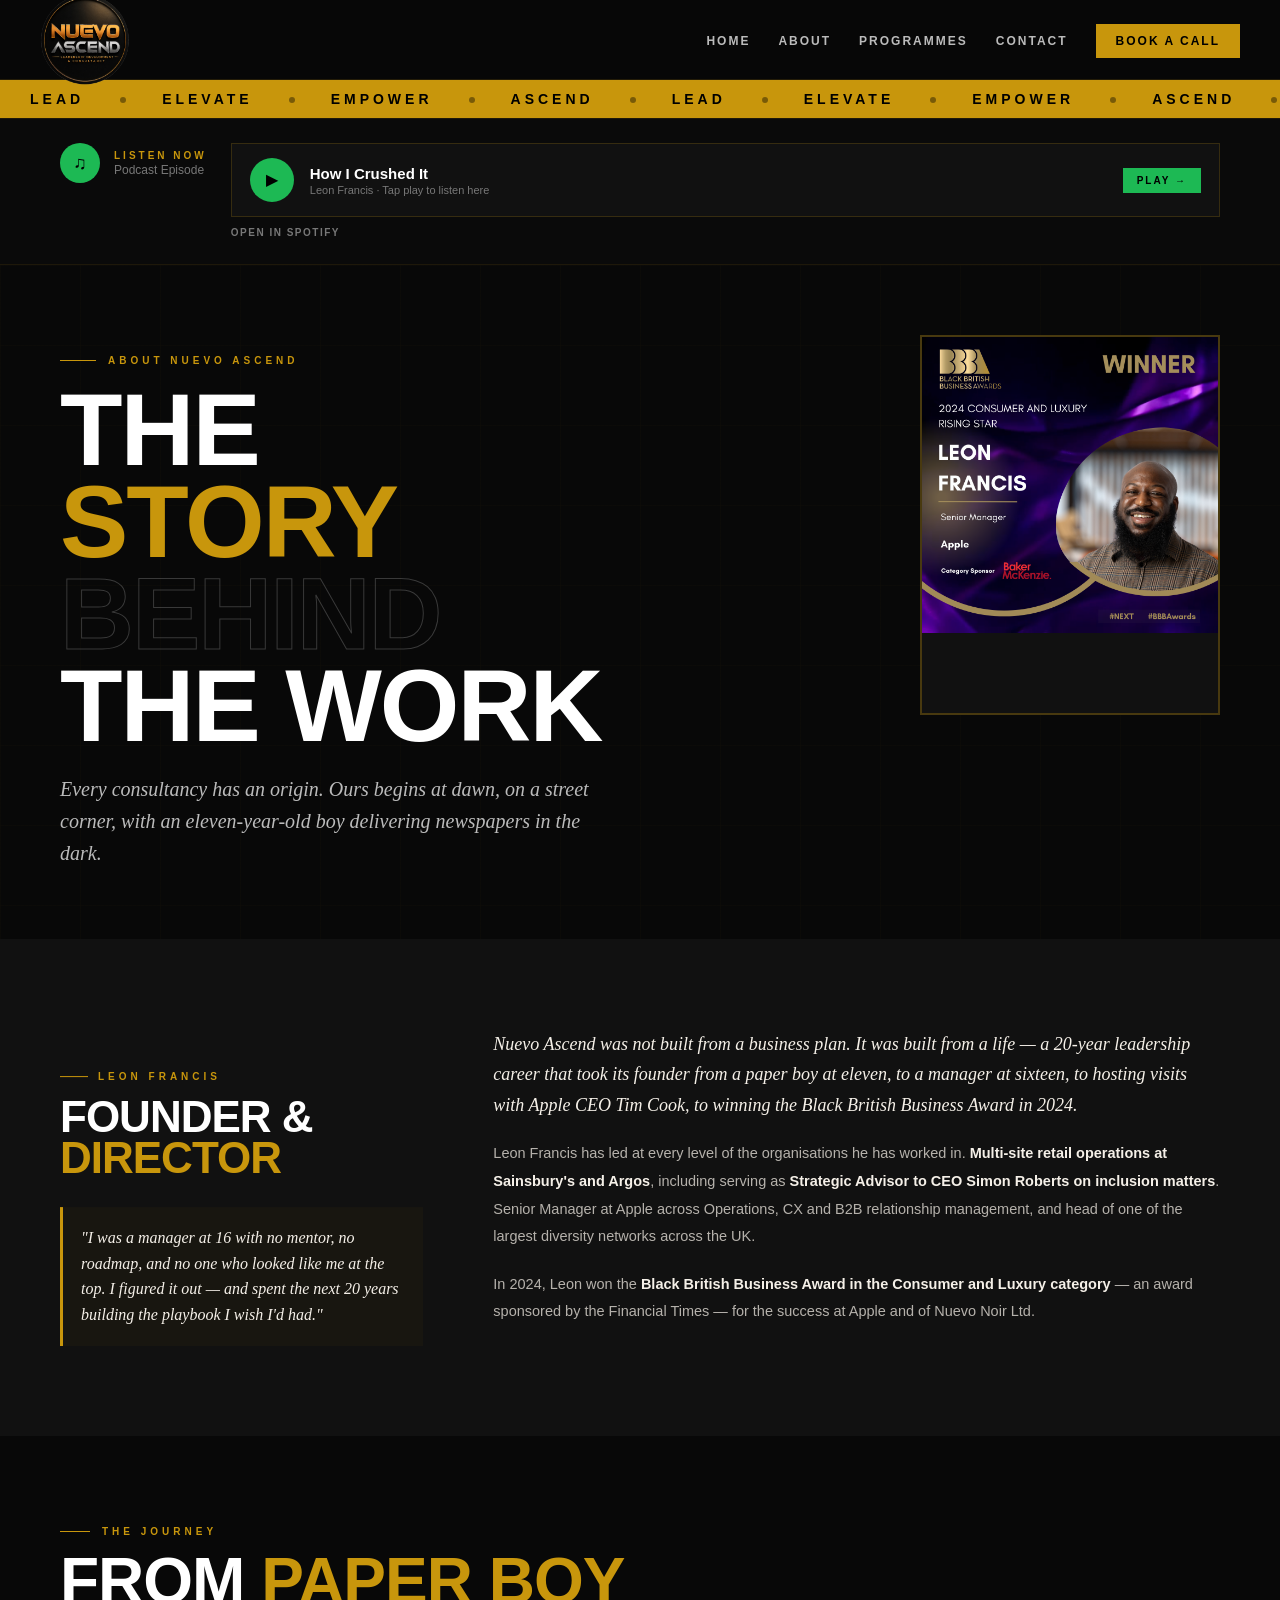
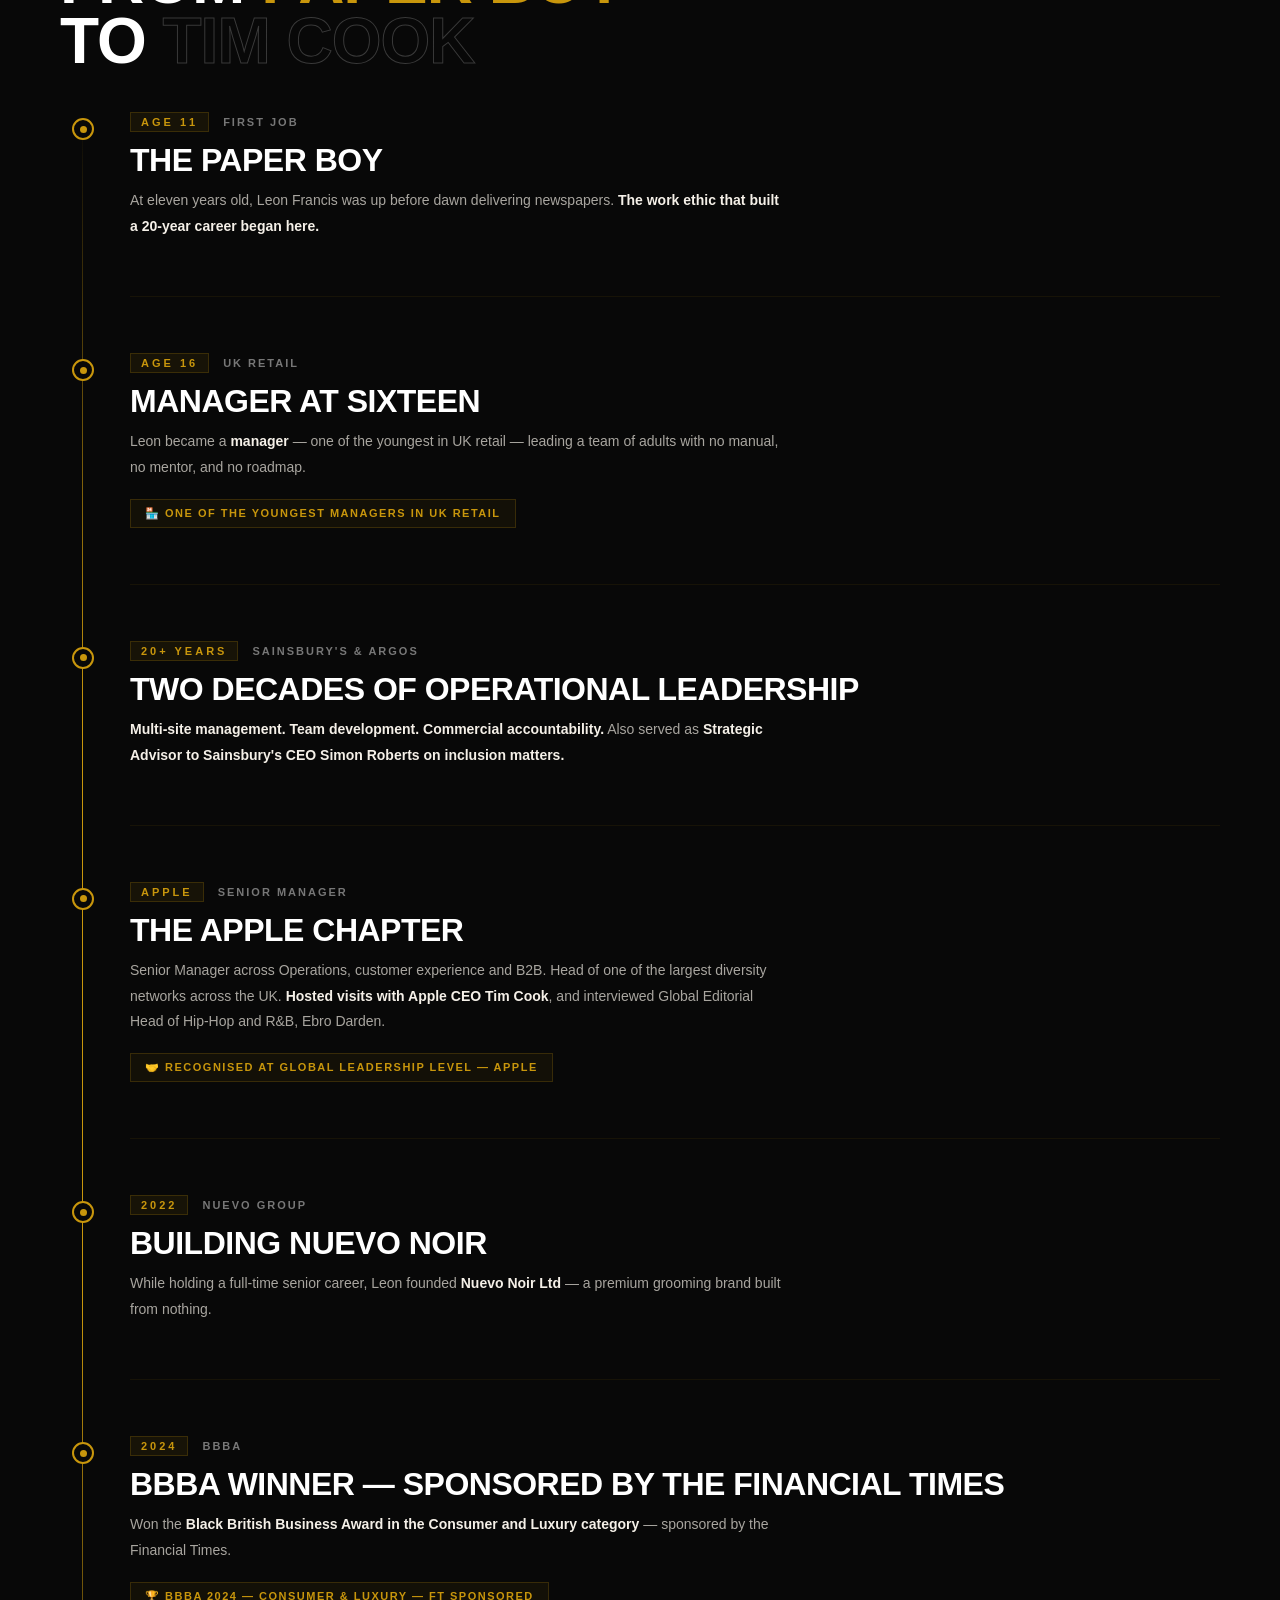
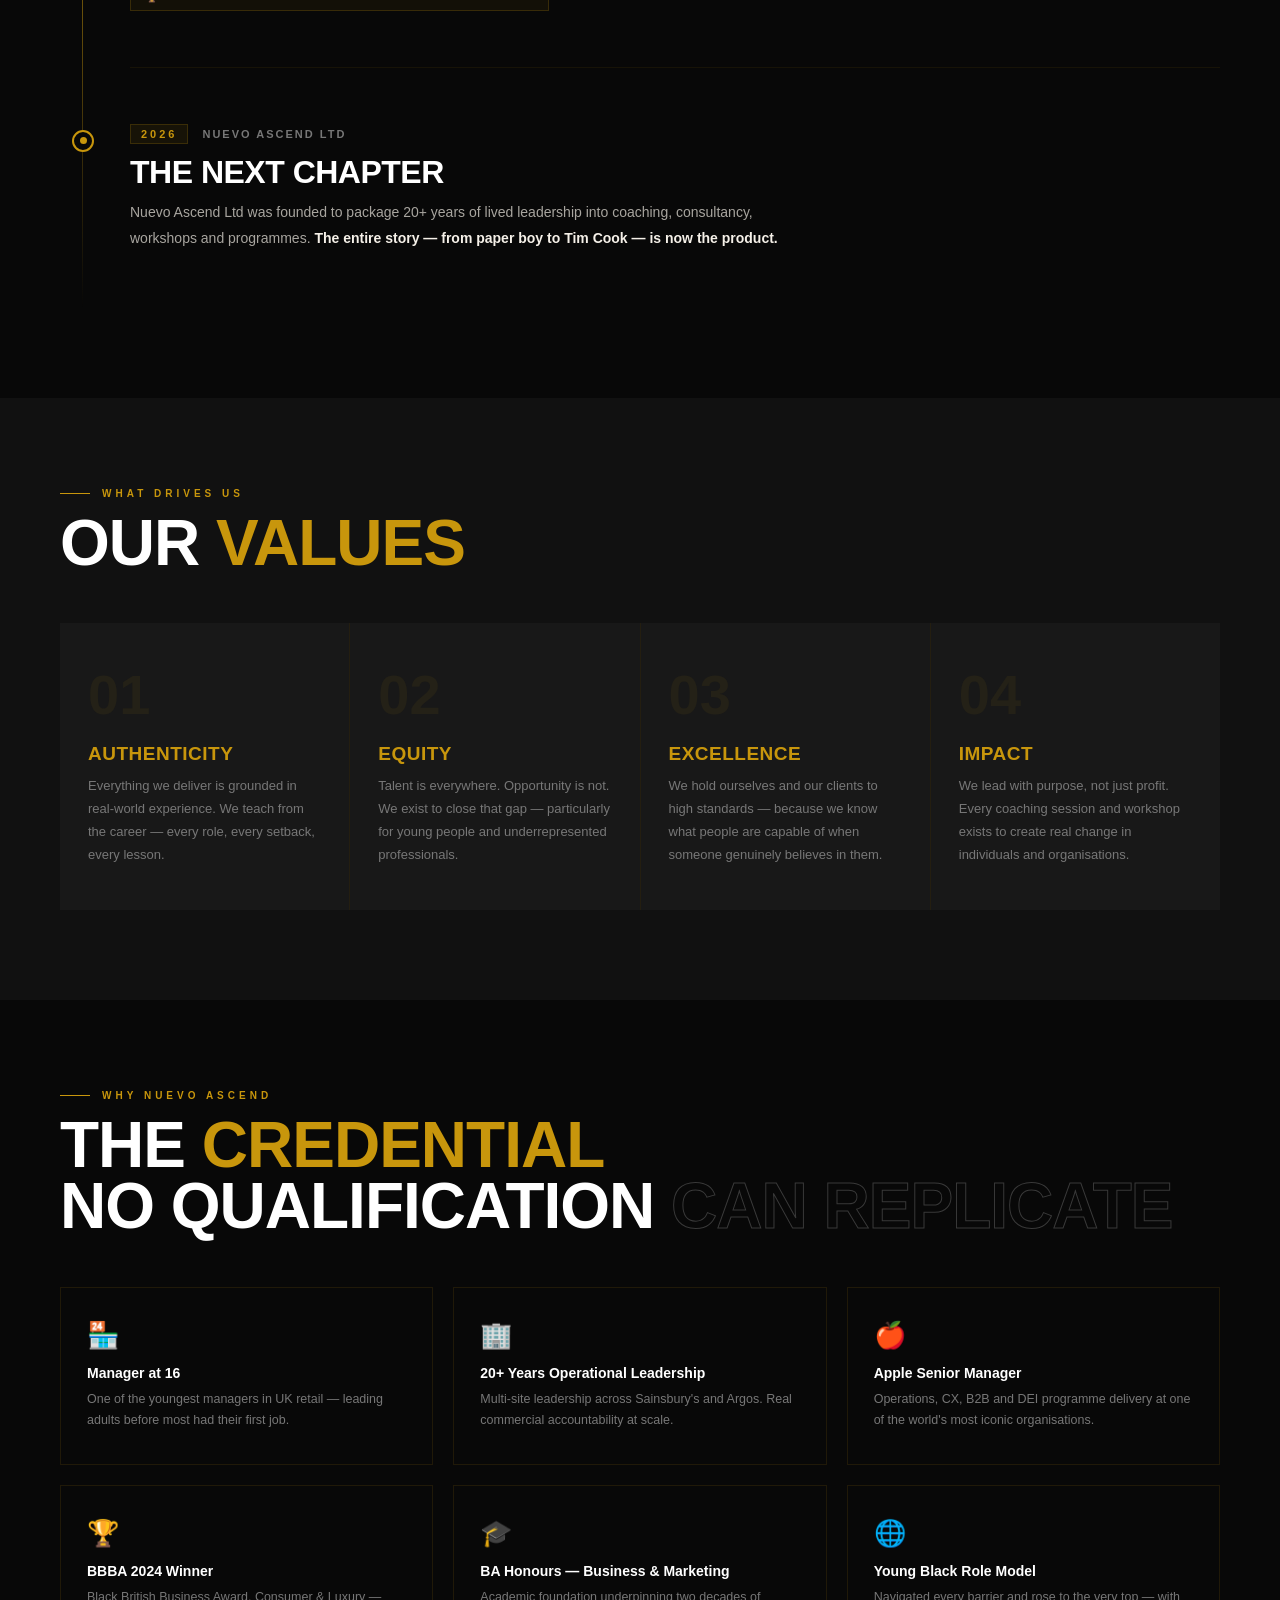
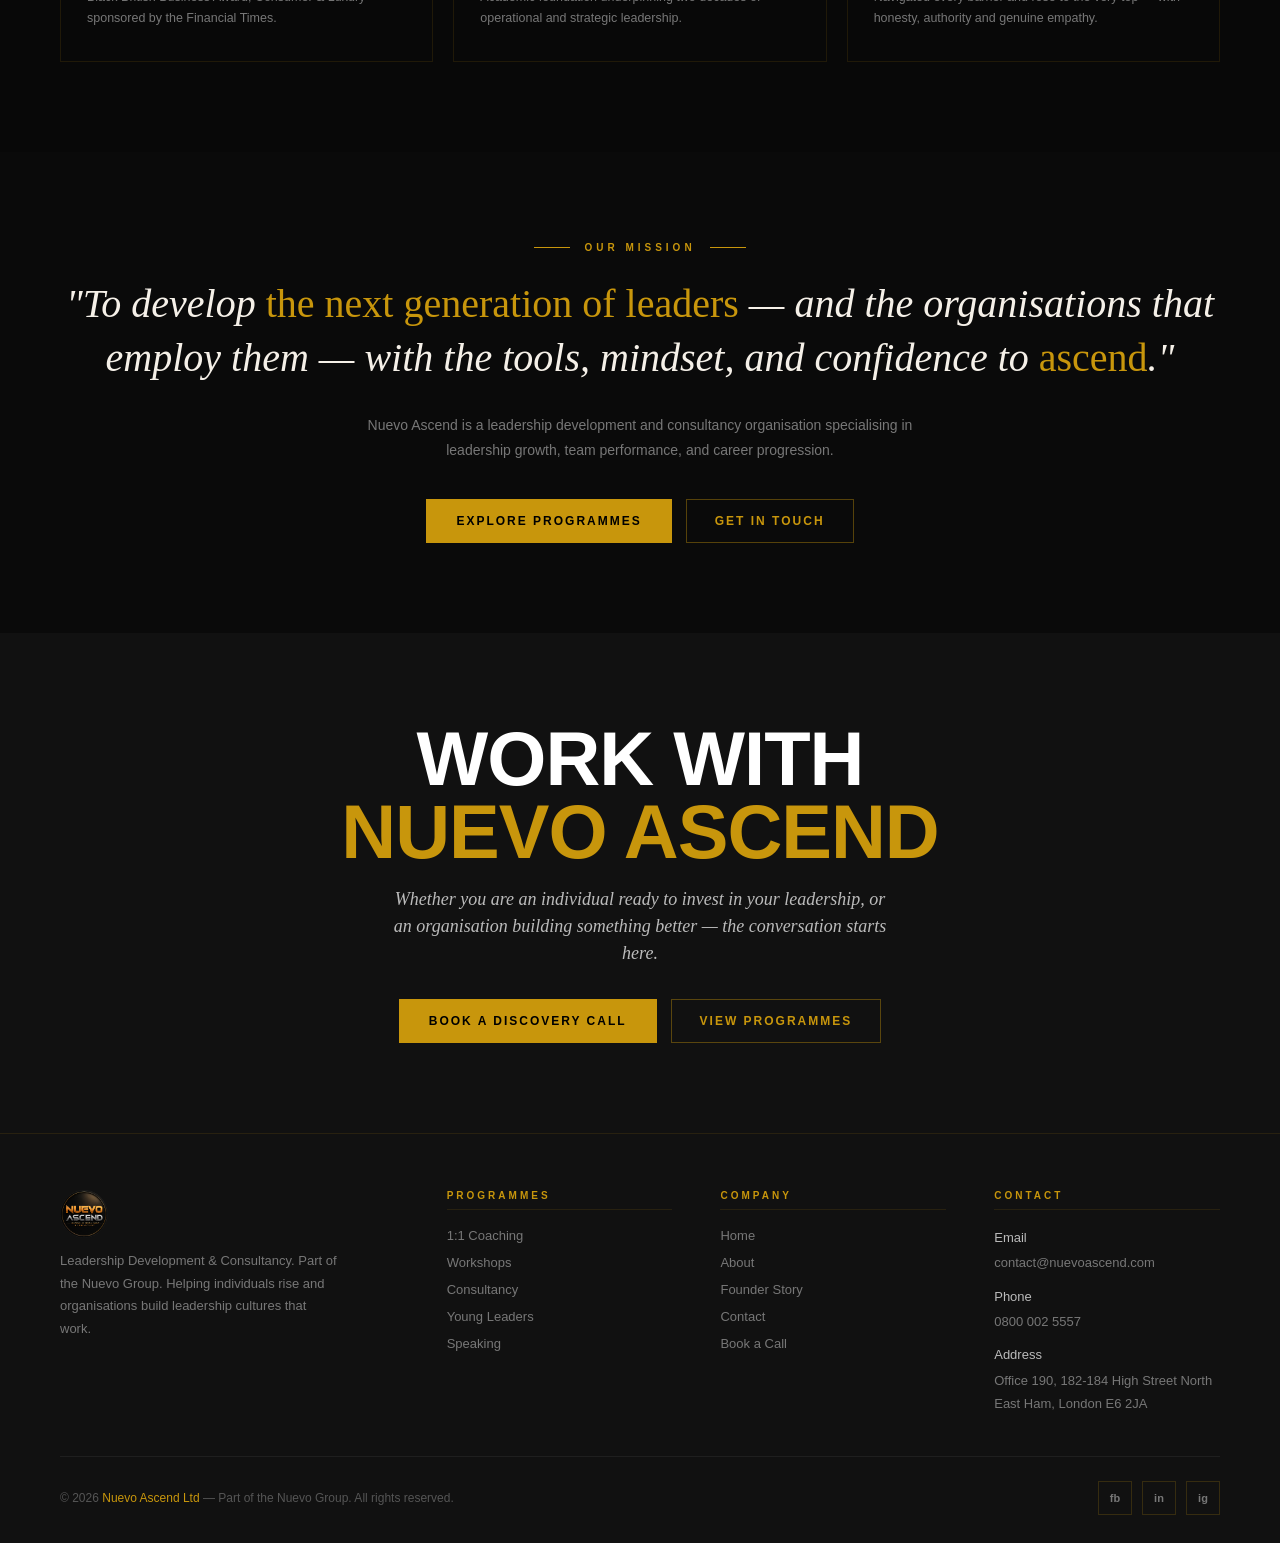
<file: about.html>
<!DOCTYPE html>
<html lang="en">
<head>
<meta charset="UTF-8">
<meta name="viewport" content="width=device-width,initial-scale=1.0">
<title>About — The Story | Nuevo Ascend</title>
<style>

:root{
  --blk:#080808;--chr:#111111;--pnl:#181818;
  --gld:#C8960C;--glt:#E8B830;--grn:#2E8B1A;
  --wht:#FFFFFF;--off:#F5F0E8;--gry:#777777;--lgr:#BBBBBB;
}
*,*::before,*::after{box-sizing:border-box;margin:0;padding:0}
html{overflow-x:hidden}
body{background:#080808;color:#F5F0E8;font-family:Arial,sans-serif;overflow-x:hidden}

/* NAV */
nav{position:sticky;top:0;left:0;right:0;z-index:200;display:flex;align-items:center;justify-content:space-between;padding:0 40px;height:80px;background:rgba(8,8,8,.97);border-bottom:1px solid rgba(200,150,12,.15)}
.nl{display:flex;align-items:center;gap:28px;list-style:none}
.nl a{color:#BBBBBB;text-decoration:none;font-size:12px;font-weight:600;letter-spacing:2px;text-transform:uppercase}
.nl a:hover{color:#C8960C}
.nc{background:#C8960C!important;color:#000!important;padding:10px 20px!important;font-weight:700!important}
.nc:hover{background:#E8B830!important}
#mt{display:none!important}
.hl{display:none;flex-direction:column;gap:5px;cursor:pointer;padding:8px}
.hl span{display:block;width:26px;height:2px;background:#C8960C;border-radius:2px;transition:all .3s}
#mt:checked~nav .hl span:nth-child(1){transform:translateY(7px) rotate(45deg)}
#mt:checked~nav .hl span:nth-child(2){opacity:0}
#mt:checked~nav .hl span:nth-child(3){transform:translateY(-7px) rotate(-45deg)}
.ov{position:fixed;inset:0;background:rgba(0,0,0,.7);z-index:240;opacity:0;pointer-events:none;transition:opacity .3s}
#mt:checked~.ov{opacity:1;pointer-events:all}
.dr{position:fixed;top:0;right:-100%;width:min(300px,85vw);height:100vh;background:#0A0A0A;border-left:1px solid rgba(200,150,12,.2);z-index:250;transition:right .35s ease;display:flex;flex-direction:column;padding:90px 36px 36px;gap:6px}
#mt:checked~.dr{right:0}
.dr a{display:block;font-family:'Arial Black',Arial,sans-serif;font-weight:900;font-size:26px;letter-spacing:2px;text-transform:uppercase;color:#BBBBBB;text-decoration:none;padding:10px 0;border-bottom:1px solid rgba(200,150,12,.1)}
.dr a:hover{color:#C8960C}
.dr .dc{margin-top:16px;background:#C8960C;color:#000!important;padding:14px 20px!important;text-align:center;font-size:13px;border-bottom:none!important}
.dcl{position:absolute;top:22px;right:22px;border:1px solid rgba(200,150,12,.3);color:#C8960C;width:34px;height:34px;display:flex;align-items:center;justify-content:center;font-size:16px;cursor:pointer}
.ds{display:flex;gap:10px;margin-top:auto;padding-top:20px;border-top:1px solid rgba(200,150,12,.1)}
.ds a{width:38px;height:38px;border:1px solid rgba(200,150,12,.3)!important;display:flex;align-items:center;justify-content:center;color:#777;font-size:11px;font-weight:700;text-decoration:none;padding:0!important;border-bottom:1px solid rgba(200,150,12,.3)!important}
.ds a:hover{border-color:#C8960C!important;color:#C8960C}

/* TICKER */
.tk{background:#C8960C;overflow:hidden;padding:10px 0;white-space:nowrap}
.tt{display:inline-block;animation:tka 40s linear infinite}
@keyframes tka{0%{transform:translateX(0)}100%{transform:translateX(-50%)}}
.tw{font-family:'Arial Black',Arial,sans-serif;font-weight:900;font-size:14px;letter-spacing:4px;text-transform:uppercase;color:#000;padding:0 30px;display:inline}
.td{width:6px;height:6px;background:rgba(0,0,0,.4);border-radius:50%;display:inline-block;vertical-align:middle;margin:0 6px}

/* BUTTONS */
.bg{display:inline-flex;align-items:center;gap:10px;background:#C8960C;color:#000;font-weight:800;font-size:12px;letter-spacing:2px;text-transform:uppercase;padding:15px 30px;text-decoration:none}
.bg:hover{background:#E8B830}
.bh{display:inline-flex;align-items:center;gap:10px;border:1px solid rgba(200,150,12,.4);color:#C8960C;font-weight:600;font-size:12px;letter-spacing:2px;text-transform:uppercase;padding:14px 28px;text-decoration:none}
.bh:hover{border-color:#C8960C;background:rgba(200,150,12,.06)}

/* SECTION LABELS */
.sl{display:flex;align-items:center;gap:12px;margin-bottom:14px}
.sl span{font-size:10px;font-weight:700;letter-spacing:4px;text-transform:uppercase;color:#C8960C}
.sl::before{content:'';width:30px;height:1px;background:#C8960C}
.sh{font-family:'Arial Black',Arial,sans-serif;font-weight:900;font-size:clamp(38px,5vw,68px);line-height:.95;text-transform:uppercase;color:#FFFFFF;letter-spacing:-1px}
.sh .g{color:#C8960C}
.sh .o{-webkit-text-stroke:1px rgba(255,255,255,.2);color:rgba(0,0,0,0)}
.gr{width:50px;height:3px;background:#C8960C;margin-bottom:28px}

/* SCROLL REVEAL */





/* FOOTER */
.ft{background:#111111;border-top:1px solid rgba(200,150,12,.12);padding:56px 60px 28px}
.ftg{display:grid;grid-template-columns:1.5fr 1fr 1fr 1fr;gap:48px;margin-bottom:40px}
.ftt{font-size:13px;color:#777;line-height:1.75;max-width:280px;margin-top:12px}
.fc h4{font-size:10px;font-weight:700;letter-spacing:3px;text-transform:uppercase;color:#C8960C;margin-bottom:16px;padding-bottom:8px;border-bottom:1px solid rgba(200,150,12,.12)}
.fc ul{list-style:none;display:flex;flex-direction:column;gap:9px;padding:0}
.fc ul a{font-size:13px;color:#777;text-decoration:none}
.fc ul a:hover{color:#C8960C}
.fc address{font-style:normal;font-size:13px;color:#777;line-height:1.8}
.fc address strong{color:#BBBBBB;font-weight:500;display:block;margin-bottom:2px}
.fc address a{color:#777;text-decoration:none}
.fc address a:hover{color:#C8960C}
.fb{border-top:1px solid rgba(255,255,255,.06);padding-top:24px;display:flex;justify-content:space-between;align-items:center;flex-wrap:wrap;gap:14px}
.fc2{font-size:12px;color:#555}
.fc2 span{color:#C8960C}
.fsl{display:flex;gap:10px}
.fsa{width:34px;height:34px;border:1px solid rgba(200,150,12,.2);display:flex;align-items:center;justify-content:center;color:#777;text-decoration:none;font-size:11px;font-weight:700}
.fsa:hover{border-color:#C8960C;color:#C8960C}

/* MOBILE PHOTO PLACEHOLDER */
.mph{display:none;width:100%;min-height:220px;background:#1A1A1A;border:1px dashed rgba(200,150,12,.35);align-items:center;justify-content:center;flex-direction:column;gap:12px;padding:40px 20px;margin:20px 0;text-align:center}
.mph-i{font-size:28px;opacity:.55}
.mph-l{font-size:11px;font-weight:700;letter-spacing:2px;text-transform:uppercase;color:rgba(200,150,12,.55);line-height:1.5}
.mph-s{font-size:10px;color:#555}

/* MOBILE */
@media(max-width:900px){
  nav{padding:0 20px;height:68px}
  .nl{display:none!important}
  .hl{display:flex}
  .ft{padding:44px 24px 24px}
  .ftg{grid-template-columns:1fr 1fr;gap:28px}
  .fb{flex-direction:column;text-align:center}
  .mph{display:none!important}
}
@media(max-width:480px){
  .ftg{grid-template-columns:1fr}
}


.ph{padding:90px 60px 70px;position:relative;overflow:hidden;background:#080808}
.phln{position:absolute;inset:0;background-image:linear-gradient(rgba(200,150,12,.02) 1px,rgba(0,0,0,0) 1px),linear-gradient(90deg,rgba(200,150,12,.02) 1px,rgba(0,0,0,0) 1px);background-size:80px 80px;pointer-events:none}
.phey{display:flex;align-items:center;gap:12px;margin-bottom:18px}
.phey span{font-size:10px;font-weight:700;letter-spacing:4px;text-transform:uppercase;color:#C8960C}
.phey::before{content:'';width:36px;height:1px;background:#C8960C}
.phh1{font-family:'Arial Black',Arial,sans-serif;font-weight:900;font-size:clamp(52px,8vw,110px);line-height:.9;text-transform:uppercase;letter-spacing:-2px;color:#FFFFFF;margin-bottom:20px}
.phh1 .g{color:#C8960C;display:block}
.phh1 .o{-webkit-text-stroke:1px rgba(255,255,255,.2);color:rgba(0,0,0,0);display:block}
.phsub{font-family:Georgia,serif;font-style:italic;font-size:clamp(16px,2vw,20px);color:#BBBBBB;max-width:560px;line-height:1.6}
.phpic{position:absolute;top:70px;right:60px;width:300px;height:380px;z-index:2;border:2px solid rgba(200,150,12,.3);background:#111;overflow:hidden}
.phpic img{width:100%;height:100%;object-fit:contain;object-position:center top;display:block}
.intro{padding:90px 60px;background:#111111}
.intg{display:grid;grid-template-columns:1fr 2fr;gap:70px;align-items:start}
.ints{position:sticky;top:90px}
.intlb{font-size:10px;font-weight:700;letter-spacing:4px;text-transform:uppercase;color:#C8960C;margin-bottom:14px;display:flex;align-items:center;gap:10px}
.intlb::before{content:'';width:28px;height:1px;background:#C8960C}
.inth{font-family:'Arial Black',Arial,sans-serif;font-weight:900;font-size:44px;line-height:.95;text-transform:uppercase;color:#FFFFFF;letter-spacing:-1px}
.inth span{color:#C8960C;display:block}
.intq{margin-top:28px;padding:18px;border-left:3px solid #C8960C;background:rgba(200,150,12,.04)}
.intq p{font-family:Georgia,serif;font-style:italic;font-size:16px;color:#F5F0E8;line-height:1.6}
.intb p{font-size:14.5px;line-height:1.9;color:rgba(245,240,232,.72);margin-bottom:20px}
.intb p strong{color:#F5F0E8;font-weight:600}
.intb p:first-child{font-family:Georgia,serif;font-size:18px;font-style:italic;color:#F5F0E8;line-height:1.7}
.tls{padding:90px 60px;background:#080808}
.tltr{position:relative;padding-left:70px}
.tltr::before{content:'';position:absolute;left:22px;top:0;bottom:0;width:1px;background:linear-gradient(180deg,rgba(0,0,0,0),#C8960C,#C8960C,rgba(0,0,0,0))}
.tle{position:relative;margin-bottom:56px;padding-bottom:56px;border-bottom:1px solid rgba(200,150,12,.08)}
.tle:last-child{border-bottom:none;margin-bottom:0}
.tlm{position:absolute;left:-58px;top:6px;width:22px;height:22px;border:2px solid #C8960C;background:#080808;border-radius:50%;display:flex;align-items:center;justify-content:center}
.tlm::after{content:'';width:7px;height:7px;background:#C8960C;border-radius:50%}
.tlmt{display:flex;align-items:center;gap:14px;margin-bottom:12px}
.tly2{font-family:'Arial Black',Arial,sans-serif;font-weight:900;font-size:11px;letter-spacing:3px;color:#C8960C;background:rgba(200,150,12,.08);padding:3px 10px;border:1px solid rgba(200,150,12,.2)}
.tlo{font-size:11px;font-weight:600;letter-spacing:2px;text-transform:uppercase;color:#777}
.tltit{font-family:'Arial Black',Arial,sans-serif;font-weight:900;font-size:clamp(20px,3vw,32px);color:#FFFFFF;text-transform:uppercase;letter-spacing:-.5px;margin-bottom:12px;line-height:1}
.tlbd{font-size:14px;line-height:1.85;color:rgba(245,240,232,.68);max-width:660px}
.tlbd strong{color:#F5F0E8;font-weight:600}
.tlhl{margin-top:18px;display:inline-flex;align-items:center;gap:8px;background:rgba(200,150,12,.06);border:1px solid rgba(200,150,12,.2);padding:7px 14px;font-size:11px;font-weight:600;letter-spacing:1.5px;color:#C8960C;text-transform:uppercase}
.vals{padding:90px 60px;background:#111111}
.valg{display:grid;grid-template-columns:repeat(4,1fr);gap:1px;background:rgba(200,150,12,.1);margin-top:50px}
.vc{background:#181818;padding:44px 28px}
.vn{font-family:'Arial Black',Arial,sans-serif;font-weight:900;font-size:56px;color:rgba(200,150,12,.07);line-height:1;margin-bottom:20px}
.vt{font-family:'Arial Black',Arial,sans-serif;font-weight:900;font-size:19px;text-transform:uppercase;color:#C8960C;letter-spacing:.5px;margin-bottom:10px}
.vd{font-size:13px;color:#777;line-height:1.75}
.crds{padding:90px 60px;background:#080808}
.crdg{display:grid;grid-template-columns:repeat(3,1fr);gap:20px;margin-top:50px}
.crd{border:1px solid rgba(200,150,12,.12);padding:32px 26px}
.crd:hover{border-color:rgba(200,150,12,.4);transform:translateY(-4px)}
.cri{font-size:26px;margin-bottom:14px;display:block}
.crt{font-weight:700;font-size:14px;color:#FFFFFF;margin-bottom:8px}
.crd2{font-size:12.5px;color:#777;line-height:1.7}
.mis{padding:90px 60px;background:#0a0a0a;text-align:center}
.mie{font-size:10px;font-weight:700;letter-spacing:4px;text-transform:uppercase;color:#C8960C;margin-bottom:24px;display:flex;align-items:center;justify-content:center;gap:14px}
.mie::before,.mie::after{content:'';width:36px;height:1px;background:#C8960C}
.mit{font-family:Georgia,serif;font-size:clamp(22px,3.5vw,40px);font-style:italic;color:#F5F0E8;line-height:1.35;font-weight:300;margin-bottom:28px}
.mit em{font-style:normal;color:#C8960C}
.mis2{font-size:14px;color:#777;line-height:1.8;max-width:580px;margin:0 auto 36px}
.bg2{display:flex;gap:14px;justify-content:center;flex-wrap:wrap}
.actf{padding:90px 60px;text-align:center;background:#111111}
.acth{font-family:'Arial Black',Arial,sans-serif;font-weight:900;font-size:clamp(40px,6vw,76px);text-transform:uppercase;letter-spacing:-1px;line-height:.95;margin-bottom:18px;color:#FFFFFF}
.acth .g{color:#C8960C;display:block}
.actp{font-family:Georgia,serif;font-style:italic;font-size:18px;color:#BBBBBB;margin:0 auto 32px;max-width:500px;line-height:1.5}
@media(max-width:900px){
  .ph,.intro,.tls,.vals,.crds,.mis,.actf{padding:70px 24px}
  
  .intg{grid-template-columns:1fr}
  .ints{position:static}
  .valg{grid-template-columns:1fr 1fr}
  .crdg{grid-template-columns:1fr 1fr}
  .tltr{padding-left:44px}
}
@media(max-width:480px){.valg,.crdg{grid-template-columns:1fr}}





.rv,.rl,


/* SCROLL REVEAL */













/* REVEAL */

.rl.an  { animation: rvLeft 0.65s ease both }
.rr.an  { animation: rvRight 0.65s ease both }
 to{opacity:1;transform:none} }
 to{opacity:1;transform:none} }
  to{opacity:1;transform:none} }


/* Mobile jump/scroll button */
.jump-btn{
  position:fixed;bottom:24px;right:20px;z-index:300;
  background:#C8960C;color:#000;width:48px;height:48px;
  border-radius:50%;display:none;align-items:center;justify-content:center;
  font-size:20px;font-weight:900;text-decoration:none;
  box-shadow:0 4px 16px rgba(200,150,12,.4);
  border:none;cursor:pointer;
}
@media(max-width:900px){
  .jump-btn{display:flex!important}
}


.jb{position:fixed;bottom:24px;right:20px;z-index:999;background:#C8960C;color:#000;width:48px;height:48px;border-radius:50%;display:none;align-items:center;justify-content:center;font-size:22px;font-weight:900;text-decoration:none;box-shadow:0 4px 16px rgba(200,150,12,.5)}
@media(max-width:900px){.jb{display:flex!important}}


.rv.an  { animation: rvUp   0.65s ease both }
.rl.an  { animation: rvLeft 0.65s ease both }
.rr.an  { animation: rvRight 0.65s ease both }
@keyframes rvUp    { from{opacity:0;transform:translateY(24px)} to{opacity:1;transform:none} }
@keyframes rvLeft  { from{opacity:0;transform:translateX(-24px)} to{opacity:1;transform:none} }
@keyframes rvRight { from{opacity:0;transform:translateX(24px)}  to{opacity:1;transform:none} }

@media(max-width:900px){
  
/* Ensure no teal/green background bleeds through */
html, body {
  background:#080808!important;
  min-height:100%;
}



  .dr { z-index:9997!important; }
  .ov { z-index:9996!important; }
  /* Mobile body overflow */
  body, html { overflow-x:hidden!important; max-width:100vw!important; }
  /* Fix all sections to not overflow */
  * { max-width:100%!important; }
  img:not([style*="height:90px"]):not([style*="height:48px"]) {
    max-width:100%!important;
    height:auto!important;
  }
}

</style>
<link rel="stylesheet" href="css/site.css">
</head>
<body>

<input type="checkbox" id="mt">
<nav>
  <a href="index.html" style="display:flex;align-items:center;text-decoration:none">
    <img src="assets/images/20ba2a_a200ff1506684226ab8cf4f909ba07a0~mv2.png" alt="Nuevo Ascend" width="90" height="90" style="height:90px;width:auto;object-fit:contain;display:block">
  </a>
  <ul class="nl">
    <li><a href="index.html">Home</a></li>
    <li><a href="about.html">About</a></li>
    <li><a href="programmes.html">Programmes</a></li>
    <li><a href="contact.html">Contact</a></li>
    <li><a href="contact.html" class="nc">Book a Call</a></li>
  </ul>
  <label for="mt" class="hl"><span></span><span></span><span></span></label>
</nav>
<div class="ov"><label for="mt" style="position:absolute;inset:0;cursor:pointer"></label></div>
<div class="dr">
  <label for="mt" class="dcl">&#x2715;</label>
  <a href="index.html">Home</a>
  <a href="about.html">About</a>
  <a href="programmes.html">Programmes</a>
  <a href="contact.html">Contact</a>
  <a href="contact.html" class="dc">Book a Call</a>
  <div class="ds">
    <a href="https://www.facebook.com/share/14gD8bDvkio/?mibextid=wwXIfr" target="_blank" rel="noopener noreferrer">fb</a>
    <a href="https://www.linkedin.com/company/nuevo-ascend/" target="_blank" rel="noopener noreferrer">in</a>
    <a href="https://www.instagram.com/nuevoascend" target="_blank" rel="noopener noreferrer">ig</a>
  </div>
</div>
<div class="tk" aria-hidden="true">
  <div class="tt"><span class="tw">Lead</span><span class="td"></span><span class="tw">Elevate</span><span class="td"></span><span class="tw">Empower</span><span class="td"></span><span class="tw">Ascend</span><span class="td"></span><span class="tw">Lead</span><span class="td"></span><span class="tw">Elevate</span><span class="td"></span><span class="tw">Empower</span><span class="td"></span><span class="tw">Ascend</span><span class="td"></span><span class="tw">Lead</span><span class="td"></span><span class="tw">Elevate</span><span class="td"></span><span class="tw">Empower</span><span class="td"></span><span class="tw">Ascend</span><span class="td"></span><span class="tw">Lead</span><span class="td"></span><span class="tw">Elevate</span><span class="td"></span><span class="tw">Empower</span><span class="td"></span><span class="tw">Ascend</span><span class="td"></span></div>
</div>

<div class="sp-strip an" data-podcast id="podcast">
  <div class="sp-lb">
    <div class="sp-ic" aria-hidden="true">&#9835;</div>
    <div><div class="sp-lt">Listen Now</div><div class="sp-ls">Podcast Episode</div></div>
  </div>
  <div class="sp-main">
    <button type="button" class="sp-card" data-sp-play aria-expanded="false" aria-controls="sp-player">
      <span class="sp-play" aria-hidden="true">&#9654;</span>
      <span class="sp-meta">
        <span class="sp-title">How I Crushed It</span>
        <span class="sp-sub">Leon Francis &middot; Tap play to listen here</span>
      </span>
      <span class="sp-btn">Play &#x2192;</span>
    </button>
    <div class="sp-embed" data-sp-player aria-label="Spotify player"></div>
    <a class="sp-link" href="https://open.spotify.com/episode/6nXYAmq9eBohDM4sr0WTos" target="_blank" rel="noopener noreferrer">Open in Spotify</a>
  </div>
</div>

<section class="ph">
  <div class="phln"></div>
  <div class="phey rv"><span>About Nuevo Ascend</span></div>
  <h1 class="phh1 rv">
    <span style="color:#FFFFFF;display:block">The</span>
    <span class="g">Story</span>
    <span class="o">Behind</span>
    <span style="color:#FFFFFF;display:block">The Work</span>
  </h1>
  <p class="phsub rv">Every consultancy has an origin. Ours begins at dawn, on a street corner, with an eleven-year-old boy delivering newspapers in the dark.</p>
  <div class="phpic">
    <img src="assets/images/20ba2a_8f33dd7305274ae290cdc1a92d73baff~mv2.png" alt="Leon Francis">
  </div>
</section>

<section class="intro">
  <div class="intg">
    <div class="ints rl">
      <div class="intlb"><span>Leon Francis</span></div>
      <div class="inth">Founder &amp;<br><span>Director</span></div>
      <div class="intq"><p>"I was a manager at 16 with no mentor, no roadmap, and no one who looked like me at the top. I figured it out &mdash; and spent the next 20 years building the playbook I wish I&apos;d had."</p></div>
    </div>
    <div class="intb">
      <p class="rv">Nuevo Ascend was not built from a business plan. It was built from a life &mdash; a 20-year leadership career that took its founder from a paper boy at eleven, to a manager at sixteen, to hosting visits with Apple CEO Tim Cook, to winning the Black British Business Award in 2024.</p>
      <p class="rv">Leon Francis has led at every level of the organisations he has worked in. <strong>Multi-site retail operations at Sainsbury&apos;s and Argos</strong>, including serving as <strong>Strategic Advisor to CEO Simon Roberts on inclusion matters</strong>. Senior Manager at Apple across Operations, CX and B2B relationship management, and head of one of the largest diversity networks across the UK.</p>
      <p class="rv">In 2024, Leon won the <strong>Black British Business Award in the Consumer and Luxury category</strong> &mdash; an award sponsored by the Financial Times &mdash; for the success at Apple and of Nuevo Noir Ltd.</p>
    </div>
  </div>
</section>

<section class="tls" id="story">
  <div class="sl rv"><span>The Journey</span></div>
  <h2 class="sh rv">From <span class="g">Paper Boy</span><br>To <span class="o">Tim Cook</span></h2>
  <div style="height:40px"></div>
  <div class="tltr">
    <div class="tle rl"><div class="tlm"></div><div class="tlmt"><span class="tly2">AGE 11</span><span class="tlo">First Job</span></div><h3 class="tltit">The Paper Boy</h3><p class="tlbd">At eleven years old, Leon Francis was up before dawn delivering newspapers. <strong>The work ethic that built a 20-year career began here.</strong></p></div>
    <div class="tle rl"><div class="tlm"></div><div class="tlmt"><span class="tly2">AGE 16</span><span class="tlo">UK Retail</span></div><h3 class="tltit">Manager at Sixteen</h3><p class="tlbd">Leon became a <strong>manager</strong> &mdash; one of the youngest in UK retail &mdash; leading a team of adults with no manual, no mentor, and no roadmap.</p><div class="tlhl">&#127978; One of the Youngest Managers in UK Retail</div></div>
    <div class="tle rl"><div class="tlm"></div><div class="tlmt"><span class="tly2">20+ YEARS</span><span class="tlo">Sainsbury&apos;s &amp; Argos</span></div><h3 class="tltit">Two Decades of Operational Leadership</h3><p class="tlbd"><strong>Multi-site management. Team development. Commercial accountability.</strong> Also served as <strong>Strategic Advisor to Sainsbury&apos;s CEO Simon Roberts on inclusion matters.</strong></p></div>
    <div class="tle rl"><div class="tlm"></div><div class="tlmt"><span class="tly2">APPLE</span><span class="tlo">Senior Manager</span></div><h3 class="tltit">The Apple Chapter</h3><p class="tlbd">Senior Manager across Operations, customer experience and B2B. Head of one of the largest diversity networks across the UK. <strong>Hosted visits with Apple CEO Tim Cook</strong>, and interviewed Global Editorial Head of Hip-Hop and R&amp;B, Ebro Darden.</p><div class="tlhl">&#129309; Recognised at Global Leadership Level &mdash; Apple</div></div>
    <div class="tle rl"><div class="tlm"></div><div class="tlmt"><span class="tly2">2022</span><span class="tlo">Nuevo Group</span></div><h3 class="tltit">Building Nuevo Noir</h3><p class="tlbd">While holding a full-time senior career, Leon founded <strong>Nuevo Noir Ltd</strong> &mdash; a premium grooming brand built from nothing.</p></div>
    <div class="tle rl"><div class="tlm"></div><div class="tlmt"><span class="tly2">2024</span><span class="tlo">BBBA</span></div><h3 class="tltit">BBBA Winner &mdash; Sponsored by the Financial Times</h3><p class="tlbd">Won the <strong>Black British Business Award in the Consumer and Luxury category</strong> &mdash; sponsored by the Financial Times.</p><div class="tlhl">&#127942; BBBA 2024 &mdash; Consumer &amp; Luxury &mdash; FT Sponsored</div></div>
    <div class="tle rl"><div class="tlm"></div><div class="tlmt"><span class="tly2">2026</span><span class="tlo">Nuevo Ascend Ltd</span></div><h3 class="tltit">The Next Chapter</h3><p class="tlbd">Nuevo Ascend Ltd was founded to package 20+ years of lived leadership into coaching, consultancy, workshops and programmes. <strong>The entire story &mdash; from paper boy to Tim Cook &mdash; is now the product.</strong></p></div>
  </div>
</section>

<section class="vals">
  <div class="sl rv"><span>What Drives Us</span></div>
  <h2 class="sh rv">Our <span class="g">Values</span></h2>
  <div class="valg">
    <div class="vc rv"><div class="vn">01</div><h3 class="vt">Authenticity</h3><p class="vd">Everything we deliver is grounded in real-world experience. We teach from the career &mdash; every role, every setback, every lesson.</p></div>
    <div class="vc rv"><div class="vn">02</div><h3 class="vt">Equity</h3><p class="vd">Talent is everywhere. Opportunity is not. We exist to close that gap &mdash; particularly for young people and underrepresented professionals.</p></div>
    <div class="vc rv"><div class="vn">03</div><h3 class="vt">Excellence</h3><p class="vd">We hold ourselves and our clients to high standards &mdash; because we know what people are capable of when someone genuinely believes in them.</p></div>
    <div class="vc rv"><div class="vn">04</div><h3 class="vt">Impact</h3><p class="vd">We lead with purpose, not just profit. Every coaching session and workshop exists to create real change in individuals and organisations.</p></div>
  </div>
</section>

<section class="crds">
  <div class="sl rv"><span>Why Nuevo Ascend</span></div>
  <h2 class="sh rv">The <span class="g">Credential</span><br>No Qualification <span class="o">Can Replicate</span></h2>
  <div class="crdg">
    <div class="crd rv"><span class="cri">&#127978;</span><h4 class="crt">Manager at 16</h4><p class="crd2">One of the youngest managers in UK retail &mdash; leading adults before most had their first job.</p></div>
    <div class="crd rv"><span class="cri">&#127970;</span><h4 class="crt">20+ Years Operational Leadership</h4><p class="crd2">Multi-site leadership across Sainsbury&apos;s and Argos. Real commercial accountability at scale.</p></div>
    <div class="crd rv"><span class="cri">&#127822;</span><h4 class="crt">Apple Senior Manager</h4><p class="crd2">Operations, CX, B2B and DEI programme delivery at one of the world&apos;s most iconic organisations.</p></div>
    <div class="crd rv"><span class="cri">&#127942;</span><h4 class="crt">BBBA 2024 Winner</h4><p class="crd2">Black British Business Award, Consumer &amp; Luxury &mdash; sponsored by the Financial Times.</p></div>
    <div class="crd rv"><span class="cri">&#127891;</span><h4 class="crt">BA Honours &mdash; Business &amp; Marketing</h4><p class="crd2">Academic foundation underpinning two decades of operational and strategic leadership.</p></div>
    <div class="crd rv"><span class="cri">&#127760;</span><h4 class="crt">Young Black Role Model</h4><p class="crd2">Navigated every barrier and rose to the very top &mdash; with honesty, authority and genuine empathy.</p></div>
  </div>
</section>

<section class="mis">
  <div class="mie rv">Our Mission</div>
  <p class="mit rv">"To develop <em>the next generation of leaders</em> &mdash; and the organisations that employ them &mdash; with the tools, mindset, and confidence to <em>ascend</em>."</p>
  <p class="mis2 rv">Nuevo Ascend is a leadership development and consultancy organisation specialising in leadership growth, team performance, and career progression.</p>
  <div class="bg2 rv">
    <a href="programmes.html" class="bg">Explore Programmes</a>
    <a href="contact.html" class="bh">Get in Touch</a>
  </div>
</section>

<section class="actf">
  <h2 class="acth rv"><span style="color:#FFFFFF;display:block">Work With</span><span class="g">Nuevo Ascend</span></h2>
  <p class="actp rv">Whether you are an individual ready to invest in your leadership, or an organisation building something better &mdash; the conversation starts here.</p>
  <div class="bg2 rv">
    <a href="contact.html" class="bg">Book a Discovery Call</a>
    <a href="programmes.html" class="bh">View Programmes</a>
  </div>
</section>

<footer class="ft">
  <div class="ftg">
    <div>
      <a href="index.html" style="text-decoration:none">
        <img src="assets/images/20ba2a_a200ff1506684226ab8cf4f909ba07a0~mv2.png" alt="Nuevo Ascend" width="48" height="48" style="height:48px;width:auto;object-fit:contain;margin-bottom:12px;display:block">
      </a>
      <p class="ftt">Leadership Development &amp; Consultancy. Part of the Nuevo Group. Helping individuals rise and organisations build leadership cultures that work.</p>
    </div>
    <div class="fc">
      <h4>Programmes</h4>
      <ul>
        <li><a href="programmes.html#coaching">1:1 Coaching</a></li>
        <li><a href="programmes.html#workshops">Workshops</a></li>
        <li><a href="programmes.html#consultancy">Consultancy</a></li>
        <li><a href="programmes.html#young-leaders">Young Leaders</a></li>
        <li><a href="programmes.html#speaking">Speaking</a></li>
      </ul>
    </div>
    <div class="fc">
      <h4>Company</h4>
      <ul>
        <li><a href="index.html">Home</a></li>
        <li><a href="about.html">About</a></li>
        <li><a href="about.html#story">Founder Story</a></li>
        <li><a href="contact.html">Contact</a></li>
        <li><a href="contact.html">Book a Call</a></li>
      </ul>
    </div>
    <div class="fc">
      <h4>Contact</h4>
      <address>
        <strong>Email</strong><a href="mailto:contact@nuevoascend.com">contact@nuevoascend.com</a>
        <strong style="margin-top:10px">Phone</strong><a href="tel:08000025557">0800 002 5557</a>
        <strong style="margin-top:10px">Address</strong>Office 190, 182-184 High Street North<br>East Ham, London E6 2JA
      </address>
    </div>
  </div>
  <div class="fb">
    <p class="fc2">&copy; 2026 <span>Nuevo Ascend Ltd</span> &mdash; Part of the Nuevo Group. All rights reserved.</p>
    <div class="fsl">
      <a href="https://www.facebook.com/share/14gD8bDvkio/?mibextid=wwXIfr" target="_blank" rel="noopener noreferrer" class="fsa">fb</a>
      <a href="https://www.linkedin.com/company/nuevo-ascend/" target="_blank" rel="noopener noreferrer" class="fsa">in</a>
      <a href="https://www.instagram.com/nuevoascend" target="_blank" rel="noopener noreferrer" class="fsa">ig</a>
    </div>
  </div>
</footer>





<script>
(function(){
  var d=document,w=window,els,i,b,done=false;
  function check(){
    els=d.querySelectorAll('.rv,.rl,.rr');
    var h=w.innerHeight||d.documentElement.clientHeight||800;
    var all=true;
    for(i=0;i<els.length;i++){
      if(!els[i].classList.contains('an')){
        b=els[i].getBoundingClientRect();
        if(b.top<h-40){ els[i].classList.add('an'); }
        else{ all=false; }
      }
    }
    if(all&&done){ clearInterval(t); }
  }
  var t=setInterval(check,120);
  setTimeout(function(){ done=true; },15000);
  d.addEventListener('scroll',check,{passive:true});
  w.addEventListener('scroll',check,{passive:true});
  check();
})();
</script>
<!-- MOBILE JUMP BUTTON -->
<a class="jump-btn" href="#" aria-label="Back to top" title="Back to top" 
   style="font-family:Arial,sans-serif">&#8679;</a>
<a class="jb" href="#" aria-label="Back to top">&#8679;</a>
<script>
(function(){
  var els=document.querySelectorAll('.rv,.rl,.rr'),i,b,done=false;
  function check(){
    var h=window.innerHeight||document.documentElement.clientHeight||800;
    for(i=0;i<els.length;i++){
      if(!els[i].classList.contains('an')){
        b=els[i].getBoundingClientRect();
        if(b.top<h-40){els[i].classList.add('an');}
      }
    }
  }
  var t=setInterval(check,120);
  setTimeout(function(){done=true;clearInterval(t);},15000);
  document.addEventListener('scroll',check,{passive:true});
  window.addEventListener('scroll',check,{passive:true});
  check();
  setTimeout(check,500);
  setTimeout(check,1200);
})();
</script>
<script src="js/site.js"></script>
</body>
</html>
</file>
<file: css/site.css>
:root{
  --blk:#080808;--chr:#111111;--pnl:#181818;
  --gld:#C8960C;--glt:#E8B830;--grn:#2E8B1A;
  --wht:#FFFFFF;--off:#F5F0E8;--gry:#777777;--lgr:#BBBBBB;
}
*,*::before,*::after{box-sizing:border-box;margin:0;padding:0}
html{overflow-x:hidden}
body{background:#080808;color:#F5F0E8;font-family:Arial,sans-serif;overflow-x:hidden}

/* NAV */
nav{position:sticky;top:0;left:0;right:0;z-index:200;display:flex;align-items:center;justify-content:space-between;padding:0 40px;height:80px;background:rgba(8,8,8,.97);border-bottom:1px solid rgba(200,150,12,.15)}
.nl{display:flex;align-items:center;gap:28px;list-style:none}
.nl a{color:#BBBBBB;text-decoration:none;font-size:12px;font-weight:600;letter-spacing:2px;text-transform:uppercase}
.nl a:hover{color:#C8960C}
.nc{background:#C8960C!important;color:#000!important;padding:10px 20px!important;font-weight:700!important}
.nc:hover{background:#E8B830!important}
#mt{display:none!important}
.hl{display:none;flex-direction:column;gap:5px;cursor:pointer;padding:8px}
.hl span{display:block;width:26px;height:2px;background:#C8960C;border-radius:2px;transition:all .3s}
#mt:checked~nav .hl span:nth-child(1){transform:translateY(7px) rotate(45deg)}
#mt:checked~nav .hl span:nth-child(2){opacity:0}
#mt:checked~nav .hl span:nth-child(3){transform:translateY(-7px) rotate(-45deg)}
.ov{position:fixed;inset:0;background:rgba(0,0,0,.7);z-index:240;opacity:0;pointer-events:none;transition:opacity .3s}
#mt:checked~.ov{opacity:1;pointer-events:all}
.dr{position:fixed;top:0;right:-100%;width:min(300px,85vw);height:100vh;background:#0A0A0A;border-left:1px solid rgba(200,150,12,.2);z-index:250;transition:right .35s ease;display:flex;flex-direction:column;padding:90px 36px 36px;gap:6px}
#mt:checked~.dr{right:0}
.dr a{display:block;font-family:'Arial Black',Arial,sans-serif;font-weight:900;font-size:26px;letter-spacing:2px;text-transform:uppercase;color:#BBBBBB;text-decoration:none;padding:10px 0;border-bottom:1px solid rgba(200,150,12,.1)}
.dr a:hover{color:#C8960C}
.dr .dc{margin-top:16px;background:#C8960C;color:#000!important;padding:14px 20px!important;text-align:center;font-size:13px;border-bottom:none!important}
.dcl{position:absolute;top:22px;right:22px;border:1px solid rgba(200,150,12,.3);color:#C8960C;width:34px;height:34px;display:flex;align-items:center;justify-content:center;font-size:16px;cursor:pointer}
.ds{display:flex;gap:10px;margin-top:auto;padding-top:20px;border-top:1px solid rgba(200,150,12,.1)}
.ds a{width:38px;height:38px;border:1px solid rgba(200,150,12,.3)!important;display:flex;align-items:center;justify-content:center;color:#777;font-size:11px;font-weight:700;text-decoration:none;padding:0!important;border-bottom:1px solid rgba(200,150,12,.3)!important}
.ds a:hover{border-color:#C8960C!important;color:#C8960C}

/* TICKER */
.tk{background:#C8960C;overflow:hidden;padding:10px 0;white-space:nowrap}
.tt{display:inline-block;animation:tka 40s linear infinite}
@keyframes tka{0%{transform:translateX(0)}100%{transform:translateX(-50%)}}
.tw{font-family:'Arial Black',Arial,sans-serif;font-weight:900;font-size:14px;letter-spacing:4px;text-transform:uppercase;color:#000;padding:0 30px;display:inline}
.td{width:6px;height:6px;background:rgba(0,0,0,.4);border-radius:50%;display:inline-block;vertical-align:middle;margin:0 6px}

/* BUTTONS */
.bg{display:inline-flex;align-items:center;gap:10px;background:#C8960C;color:#000;font-weight:800;font-size:12px;letter-spacing:2px;text-transform:uppercase;padding:15px 30px;text-decoration:none}
.bg:hover{background:#E8B830}
.bh{display:inline-flex;align-items:center;gap:10px;border:1px solid rgba(200,150,12,.4);color:#C8960C;font-weight:600;font-size:12px;letter-spacing:2px;text-transform:uppercase;padding:14px 28px;text-decoration:none}
.bh:hover{border-color:#C8960C;background:rgba(200,150,12,.06)}

/* SECTION LABELS */
.sl{display:flex;align-items:center;gap:12px;margin-bottom:14px}
.sl span{font-size:10px;font-weight:700;letter-spacing:4px;text-transform:uppercase;color:#C8960C}
.sl::before{content:'';width:30px;height:1px;background:#C8960C}
.sh{font-family:'Arial Black',Arial,sans-serif;font-weight:900;font-size:clamp(38px,5vw,68px);line-height:.95;text-transform:uppercase;color:#FFFFFF;letter-spacing:-1px}
.sh .g{color:#C8960C}
.sh .o{-webkit-text-stroke:1px rgba(255,255,255,.2);color:rgba(0,0,0,0)}
.gr{width:50px;height:3px;background:#C8960C;margin-bottom:28px}

/* SCROLL REVEAL */





/* FOOTER */
.ft{background:#111111;border-top:1px solid rgba(200,150,12,.12);padding:56px 60px 28px}
.ftg{display:grid;grid-template-columns:1.5fr 1fr 1fr 1fr;gap:48px;margin-bottom:40px}
.ftt{font-size:13px;color:#777;line-height:1.75;max-width:280px;margin-top:12px}
.fc h4{font-size:10px;font-weight:700;letter-spacing:3px;text-transform:uppercase;color:#C8960C;margin-bottom:16px;padding-bottom:8px;border-bottom:1px solid rgba(200,150,12,.12)}
.fc ul{list-style:none;display:flex;flex-direction:column;gap:9px;padding:0}
.fc ul a{font-size:13px;color:#777;text-decoration:none}
.fc ul a:hover{color:#C8960C}
.fc address{font-style:normal;font-size:13px;color:#777;line-height:1.8}
.fc address strong{color:#BBBBBB;font-weight:500;display:block;margin-bottom:2px}
.fc address a{color:#777;text-decoration:none}
.fc address a:hover{color:#C8960C}
.fb{border-top:1px solid rgba(255,255,255,.06);padding-top:24px;display:flex;justify-content:space-between;align-items:center;flex-wrap:wrap;gap:14px}
.fc2{font-size:12px;color:#555}
.fc2 span{color:#C8960C}
.fsl{display:flex;gap:10px}
.fsa{width:34px;height:34px;border:1px solid rgba(200,150,12,.2);display:flex;align-items:center;justify-content:center;color:#777;text-decoration:none;font-size:11px;font-weight:700}
.fsa:hover{border-color:#C8960C;color:#C8960C}

/* MOBILE PHOTO PLACEHOLDER */
.mph{display:none;width:100%;min-height:220px;background:#1A1A1A;border:1px dashed rgba(200,150,12,.35);align-items:center;justify-content:center;flex-direction:column;gap:12px;padding:40px 20px;margin:20px 0;text-align:center}
.mph-i{font-size:28px;opacity:.55}
.mph-l{font-size:11px;font-weight:700;letter-spacing:2px;text-transform:uppercase;color:rgba(200,150,12,.55);line-height:1.5}
.mph-s{font-size:10px;color:#555}

.ph{padding:90px 60px 70px;position:relative;overflow:hidden;background:#080808}
.phln{position:absolute;inset:0;background-image:linear-gradient(rgba(200,150,12,.02) 1px,rgba(0,0,0,0) 1px),linear-gradient(90deg,rgba(200,150,12,.02) 1px,rgba(0,0,0,0) 1px);background-size:80px 80px;pointer-events:none}
.phey{display:flex;align-items:center;gap:12px;margin-bottom:18px}
.phey span{font-size:10px;font-weight:700;letter-spacing:4px;text-transform:uppercase;color:#C8960C}
.phey::before{content:'';width:36px;height:1px;background:#C8960C}
.phh1{font-family:'Arial Black',Arial,sans-serif;font-weight:900;font-size:clamp(52px,8vw,110px);line-height:.9;text-transform:uppercase;letter-spacing:-2px;color:#FFFFFF;margin-bottom:20px}
.phh1 .g{color:#C8960C;display:block}
.phh1 .o{-webkit-text-stroke:1px rgba(255,255,255,.2);color:rgba(0,0,0,0);display:block}
.phsub{font-family:Georgia,serif;font-style:italic;font-size:clamp(16px,2vw,20px);color:#BBBBBB;max-width:560px;line-height:1.6}
.phpic{position:absolute;top:70px;right:60px;width:300px;height:380px;z-index:2;border:2px solid rgba(200,150,12,.3);background:#111;overflow:hidden}
.phpic img{width:100%;height:100%;object-fit:contain;object-position:center top;display:block}
.intro{padding:90px 60px;background:#111111}
.intg{display:grid;grid-template-columns:1fr 2fr;gap:70px;align-items:start}
.ints{position:sticky;top:90px}
.intlb{font-size:10px;font-weight:700;letter-spacing:4px;text-transform:uppercase;color:#C8960C;margin-bottom:14px;display:flex;align-items:center;gap:10px}
.intlb::before{content:'';width:28px;height:1px;background:#C8960C}
.inth{font-family:'Arial Black',Arial,sans-serif;font-weight:900;font-size:44px;line-height:.95;text-transform:uppercase;color:#FFFFFF;letter-spacing:-1px}
.inth span{color:#C8960C;display:block}
.intq{margin-top:28px;padding:18px;border-left:3px solid #C8960C;background:rgba(200,150,12,.04)}
.intq p{font-family:Georgia,serif;font-style:italic;font-size:16px;color:#F5F0E8;line-height:1.6}
.intb p{font-size:14.5px;line-height:1.9;color:rgba(245,240,232,.72);margin-bottom:20px}
.intb p strong{color:#F5F0E8;font-weight:600}
.intb p:first-child{font-family:Georgia,serif;font-size:18px;font-style:italic;color:#F5F0E8;line-height:1.7}
.tls{padding:90px 60px;background:#080808}
.tltr{position:relative;padding-left:70px}
.tltr::before{content:'';position:absolute;left:22px;top:0;bottom:0;width:1px;background:linear-gradient(180deg,rgba(0,0,0,0),#C8960C,#C8960C,rgba(0,0,0,0))}
.tle{position:relative;margin-bottom:56px;padding-bottom:56px;border-bottom:1px solid rgba(200,150,12,.08)}
.tle:last-child{border-bottom:none;margin-bottom:0}
.tlm{position:absolute;left:-58px;top:6px;width:22px;height:22px;border:2px solid #C8960C;background:#080808;border-radius:50%;display:flex;align-items:center;justify-content:center}
.tlm::after{content:'';width:7px;height:7px;background:#C8960C;border-radius:50%}
.tlmt{display:flex;align-items:center;gap:14px;margin-bottom:12px}
.tly2{font-family:'Arial Black',Arial,sans-serif;font-weight:900;font-size:11px;letter-spacing:3px;color:#C8960C;background:rgba(200,150,12,.08);padding:3px 10px;border:1px solid rgba(200,150,12,.2)}
.tlo{font-size:11px;font-weight:600;letter-spacing:2px;text-transform:uppercase;color:#777}
.tltit{font-family:'Arial Black',Arial,sans-serif;font-weight:900;font-size:clamp(20px,3vw,32px);color:#FFFFFF;text-transform:uppercase;letter-spacing:-.5px;margin-bottom:12px;line-height:1}
.tlbd{font-size:14px;line-height:1.85;color:rgba(245,240,232,.68);max-width:660px}
.tlbd strong{color:#F5F0E8;font-weight:600}
.tlhl{margin-top:18px;display:inline-flex;align-items:center;gap:8px;background:rgba(200,150,12,.06);border:1px solid rgba(200,150,12,.2);padding:7px 14px;font-size:11px;font-weight:600;letter-spacing:1.5px;color:#C8960C;text-transform:uppercase}
.vals{padding:90px 60px;background:#111111}
.valg{display:grid;grid-template-columns:repeat(4,1fr);gap:1px;background:rgba(200,150,12,.1);margin-top:50px}
.vc{background:#181818;padding:44px 28px}
.vn{font-family:'Arial Black',Arial,sans-serif;font-weight:900;font-size:56px;color:rgba(200,150,12,.07);line-height:1;margin-bottom:20px}
.vt{font-family:'Arial Black',Arial,sans-serif;font-weight:900;font-size:19px;text-transform:uppercase;color:#C8960C;letter-spacing:.5px;margin-bottom:10px}
.vd{font-size:13px;color:#777;line-height:1.75}
.crds{padding:90px 60px;background:#080808}
.crdg{display:grid;grid-template-columns:repeat(3,1fr);gap:20px;margin-top:50px}
.crd{border:1px solid rgba(200,150,12,.12);padding:32px 26px}
.crd:hover{border-color:rgba(200,150,12,.4);transform:translateY(-4px)}
.cri{font-size:26px;margin-bottom:14px;display:block}
.crt{font-weight:700;font-size:14px;color:#FFFFFF;margin-bottom:8px}
.crd2{font-size:12.5px;color:#777;line-height:1.7}
.mis{padding:90px 60px;background:#0a0a0a;text-align:center}
.mie{font-size:10px;font-weight:700;letter-spacing:4px;text-transform:uppercase;color:#C8960C;margin-bottom:24px;display:flex;align-items:center;justify-content:center;gap:14px}
.mie::before,.mie::after{content:'';width:36px;height:1px;background:#C8960C}
.mit{font-family:Georgia,serif;font-size:clamp(22px,3.5vw,40px);font-style:italic;color:#F5F0E8;line-height:1.35;font-weight:300;margin-bottom:28px}
.mit em{font-style:normal;color:#C8960C}
.mis2{font-size:14px;color:#777;line-height:1.8;max-width:580px;margin:0 auto 36px}
.bg2{display:flex;gap:14px;justify-content:center;flex-wrap:wrap}
.actf{padding:90px 60px;text-align:center;background:#111111}
.acth{font-family:'Arial Black',Arial,sans-serif;font-weight:900;font-size:clamp(40px,6vw,76px);text-transform:uppercase;letter-spacing:-1px;line-height:.95;margin-bottom:18px;color:#FFFFFF}
.acth .g{color:#C8960C;display:block}
.actp{font-family:Georgia,serif;font-style:italic;font-size:18px;color:#BBBBBB;margin:0 auto 32px;max-width:500px;line-height:1.5}

/* HOME */
.hero{padding:90px 60px 70px;position:relative;overflow:hidden;background:#080808}
.herog{display:grid;grid-template-columns:1.1fr 1fr;gap:50px;align-items:center;max-width:1140px}
.hhero{font-family:'Arial Black',Arial,sans-serif;font-weight:900;font-size:clamp(44px,7vw,92px);line-height:.9;text-transform:uppercase;letter-spacing:-2px;color:#FFFFFF;margin-bottom:20px}
.hhero .g{color:#C8960C;display:block}
.hhero .o{-webkit-text-stroke:1px rgba(255,255,255,.2);color:rgba(0,0,0,0);display:block}
.hsub{font-family:Georgia,serif;font-style:italic;font-size:clamp(16px,2vw,20px);color:#BBBBBB;max-width:520px;line-height:1.6;margin-bottom:28px}
.himg{width:100%;max-width:380px;justify-self:end;border:2px solid rgba(200,150,12,.3);background:#111;aspect-ratio:3/4;overflow:hidden}
.himg img{width:100%;height:100%;object-fit:cover;object-position:center top;display:block}
.feat{padding:90px 60px;background:#111111}
.featg{display:grid;grid-template-columns:repeat(3,1fr);gap:20px;margin-top:44px}
.featc{border:1px solid rgba(200,150,12,.12);padding:32px 26px;background:#181818}
.featc:hover{border-color:rgba(200,150,12,.4)}
.featic{font-size:28px;margin-bottom:12px;display:block}
.featc h3{font-weight:700;font-size:15px;color:#FFFFFF;margin-bottom:8px;text-transform:uppercase}
.featc p{font-size:12.5px;color:#777;line-height:1.7}
.stats{padding:70px 60px;background:#080808}
.statg{display:grid;grid-template-columns:repeat(4,1fr);gap:1px;background:rgba(200,150,12,.1)}
.stat{background:#181818;padding:36px 24px;text-align:center}
.statn{font-family:'Arial Black',Arial,sans-serif;font-weight:900;font-size:clamp(32px,5vw,48px);color:#C8960C;line-height:1}
.statl{font-size:11px;font-weight:600;letter-spacing:2px;text-transform:uppercase;color:#777;margin-top:8px}

/* PROGRAMMES page layout — see css/programmes-fix.css */

/* CONTACT */
.ctsec{padding:90px 60px;background:#111111}
.ctg{display:grid;grid-template-columns:1fr 1.15fr;gap:60px;align-items:start}
.ctform label{display:block;font-size:10px;font-weight:700;letter-spacing:2px;text-transform:uppercase;color:#C8960C;margin-bottom:6px}
.ctform input,.ctform textarea,.ctform select{width:100%;background:#181818;border:1px solid rgba(200,150,12,.2);color:#F5F0E8;padding:14px 16px;font-family:Arial,sans-serif;font-size:14px;margin-bottom:18px}
.ctform input:focus,.ctform textarea:focus,.ctform select:focus{outline:none;border-color:#C8960C}
.ctform textarea{min-height:140px;resize:vertical}
.ctinfo h3{font-family:'Arial Black',Arial,sans-serif;font-weight:900;font-size:28px;text-transform:uppercase;color:#FFFFFF;margin-bottom:20px}
.ctinfo p,.ctinfo address{font-size:14px;color:#777;line-height:1.85;font-style:normal}
.ctinfo a{color:#BBBBBB;text-decoration:none}
.ctinfo a:hover{color:#C8960C}
.ctinfo strong{color:#BBBBBB;display:block;margin-top:16px;margin-bottom:4px;font-weight:500}

/* Active nav */
.nl a.active,.dr a.active{color:#C8960C}

/* Podcast / Spotify strip */
.sp-strip{
  background:#0a0a0a;
  border-top:1px solid rgba(200,150,12,.1);
  border-bottom:1px solid rgba(200,150,12,.1);
  padding:24px 60px;
  display:flex;
  align-items:flex-start;
  gap:24px;
  flex-wrap:wrap;
}
.sp-lb{display:flex;align-items:center;gap:14px;flex-shrink:0}
.sp-ic{width:40px;height:40px;background:#1DB954;border-radius:50%;display:flex;align-items:center;justify-content:center;font-size:18px;color:#000;font-weight:900;flex-shrink:0}
.sp-lt{font-size:10px;font-weight:700;letter-spacing:3px;text-transform:uppercase;color:#C8960C}
.sp-ls{font-size:12px;color:#777;margin-top:2px}
.sp-main{flex:1;min-width:min(100%,280px)}
.sp-card{
  width:100%;
  display:flex;
  align-items:center;
  gap:16px;
  background:#111;
  border:1px solid rgba(200,150,12,.2);
  padding:14px 18px;
  cursor:pointer;
  font:inherit;
  color:inherit;
  text-align:left;
  transition:border-color .25s,background .25s;
}
.sp-card:hover,.sp-card:focus-visible{border-color:#C8960C;outline:none;background:#141414}
.sp-play{width:44px;height:44px;background:#1DB954;border-radius:50%;display:flex;align-items:center;justify-content:center;font-size:16px;color:#000;flex-shrink:0;line-height:1}
.sp-meta{flex:1;min-width:0}
.sp-title{font-family:'Arial Black',Arial,sans-serif;font-weight:900;font-size:15px;color:#FFFFFF;display:block}
.sp-sub{font-size:11px;color:#777;margin-top:2px;display:block}
.sp-btn{background:#1DB954;padding:7px 14px;font-size:10px;font-weight:700;letter-spacing:2px;color:#000;text-transform:uppercase;flex-shrink:0;white-space:nowrap}
.sp-embed{display:none;margin-top:0;border-radius:12px;overflow:hidden;border:1px solid rgba(29,185,84,.35);background:#111;box-shadow:0 8px 32px rgba(29,185,84,.12)}
.sp-strip.is-playing .sp-card{display:none}
.sp-strip.is-playing .sp-embed{display:block;margin-top:0;animation:spReveal .35s ease}
.sp-embed iframe{display:block;width:100%;height:232px;border:0;max-width:100%}
@keyframes spReveal{from{opacity:0;transform:translateY(-8px)}to{opacity:1;transform:none}}
.sp-link{display:inline-block;margin-top:10px;font-size:10px;font-weight:600;letter-spacing:1.5px;text-transform:uppercase;color:#777;text-decoration:none}
.sp-link:hover{color:#C8960C}
.sp-strip.an{opacity:1}


/* SCROLL REVEAL */
.rv,.rl,.rr{opacity:0}
.rv.an{animation:rvUp .65s ease both}
.rl.an{animation:rvLeft .65s ease both}
.rr.an{animation:rvRight .65s ease both}













/* Mobile jump/scroll button */
.jump-btn{
  position:fixed;bottom:24px;right:20px;z-index:300;
  background:#C8960C;color:#000;width:48px;height:48px;
  border-radius:50%;display:none;align-items:center;justify-content:center;
  font-size:20px;font-weight:900;text-decoration:none;
  box-shadow:0 4px 16px rgba(200,150,12,.4);
  border:none;cursor:pointer;
}

@keyframes rvUp    { from{opacity:0;transform:translateY(24px)} to{opacity:1;transform:none} }
@keyframes rvLeft  { from{opacity:0;transform:translateX(-24px)} to{opacity:1;transform:none} }
@keyframes rvRight { from{opacity:0;transform:translateX(24px)}  to{opacity:1;transform:none} }

/* Prevent horizontal overflow without breaking grid/flex */
html,body{background:#080808!important;min-height:100%;overflow-x:hidden}
img,video,svg{max-width:100%;height:auto}
section,.ph,.intro,.tls,.vals,.crds,.mis,.actf,.ft,.hero,.feat,.stats,.progh,.progs,.ctsec{overflow-x:hidden}

/* HOME page (Wix export classes) */
.hh{padding:90px 60px 70px;position:relative;overflow:hidden;background:#080808}
.hg{display:grid;grid-template-columns:1.1fr 1fr;gap:50px;align-items:center}
.himg img,.spim{max-width:100%;height:auto}
.spg{display:grid;grid-template-columns:1fr 1fr;gap:60px;align-items:center}
.svg2{display:grid;grid-template-columns:repeat(3,1fr);gap:20px}
.srg{display:grid;grid-template-columns:repeat(3,1fr);gap:20px}

/* MOBILE — must come after component styles */
@media(max-width:900px){
  .hl,label[for="mt"]{position:relative;z-index:10}
  nav{z-index:200;padding:0 20px;height:68px}
  nav a img{height:56px!important;width:auto!important}
  .nl{display:none!important}
  .hl{display:flex}
  .ft{padding:44px 24px 24px}
  .ftg{grid-template-columns:1fr 1fr;gap:28px}
  .fb{flex-direction:column;text-align:center}
  .mph{display:none!important}
  .ph,.intro,.tls,.vals,.crds,.mis,.actf,.hero,.feat,.stats,.progh,.progs,.ctsec,.hh,.spt,.svs,.srv,.sb,.bks,.cmain{padding:70px 24px}
  .hg,.spg{grid-template-columns:1fr;gap:36px}
  .himg{display:block!important;max-width:320px;margin:0 auto}
  .spi,.spim{display:block!important;max-width:100%}
  .svg2,.srg{grid-template-columns:1fr}
  .prog-nav{overflow-x:auto;-webkit-overflow-scrolling:touch;flex-wrap:nowrap!important}
  .prog-pill{flex-shrink:0;white-space:nowrap}
  .herog,.ctg{grid-template-columns:1fr;gap:36px}
  .himg{max-width:320px;margin:0 auto;justify-self:center}
  .featg,.info-grid,.statg{grid-template-columns:1fr 1fr}
  .phpic{
    display:block!important;
    position:relative!important;
    top:auto!important;right:auto!important;
    width:100%!important;max-width:320px!important;
    height:auto!important;aspect-ratio:3/4;
    margin:32px auto 0!important;
  }
  .phpic img{object-fit:cover!important;height:100%!important}
  .intg{grid-template-columns:1fr;gap:40px}
  .ints{position:static}
  .inth{font-size:clamp(32px,8vw,44px)}
  .valg{grid-template-columns:1fr 1fr}
  .crdg{grid-template-columns:1fr 1fr}
  .tltr{padding-left:36px}
  .tlm{left:-28px;width:18px;height:18px}
  .tlm::after{width:6px;height:6px}
  .tlmt{flex-wrap:wrap;gap:8px}
  .bg2{flex-direction:column;align-items:stretch}
  .bg2 .bg,.bg2 .bh{justify-content:center;text-align:center}
  .jump-btn{display:flex!important}
  html:has(#mt:checked){overflow:hidden}
  .sp-strip{padding:20px 24px;flex-direction:column;gap:16px}
  .sp-card{min-width:100%}
}
@media(max-width:600px){
  .phh1{letter-spacing:-1px}
  .phsub{max-width:100%}
  .valg,.crdg,.featg,.info-grid,.statg{grid-template-columns:1fr}
  .info-card h3{font-size:clamp(18px,5vw,24px)!important}
  .vc{padding:32px 22px}
  .vn{font-size:44px}
  .crd{padding:28px 22px}
  .tw{font-size:12px;letter-spacing:3px;padding:0 20px}
}
@media(max-width:480px){
  nav{padding:0 16px;height:64px}
  nav a img{height:48px!important}
  .ph,.intro,.tls,.vals,.crds,.mis,.actf,.hero,.feat,.stats,.progh,.progs,.ctsec{padding:56px 18px}
  .hhero{font-size:clamp(36px,10vw,48px)}
  .ft{padding:36px 18px 20px}
  .ftg{grid-template-columns:1fr;gap:24px}
  .ftt{max-width:100%}
  .dr{width:min(280px,88vw);padding:80px 24px 28px}
  .dr a{font-size:22px}
  .phh1{font-size:clamp(40px,11vw,52px)}
  .inth{font-size:clamp(28px,9vw,36px)}
  .sh{font-size:clamp(32px,9vw,48px)}
  .acth{font-size:clamp(32px,9vw,52px)}
  .tltr{padding-left:28px}
  .tlm{left:-22px}
  .tltit{font-size:clamp(18px,5vw,24px)}
  .tlbd{font-size:13.5px}
  .tlhl{font-size:10px;padding:6px 12px;max-width:100%;flex-wrap:wrap}
  .bg,.bh{width:100%;justify-content:center}
  .mit{font-size:clamp(20px,5.5vw,28px)}
  .actp{font-size:16px}
}
</file>
